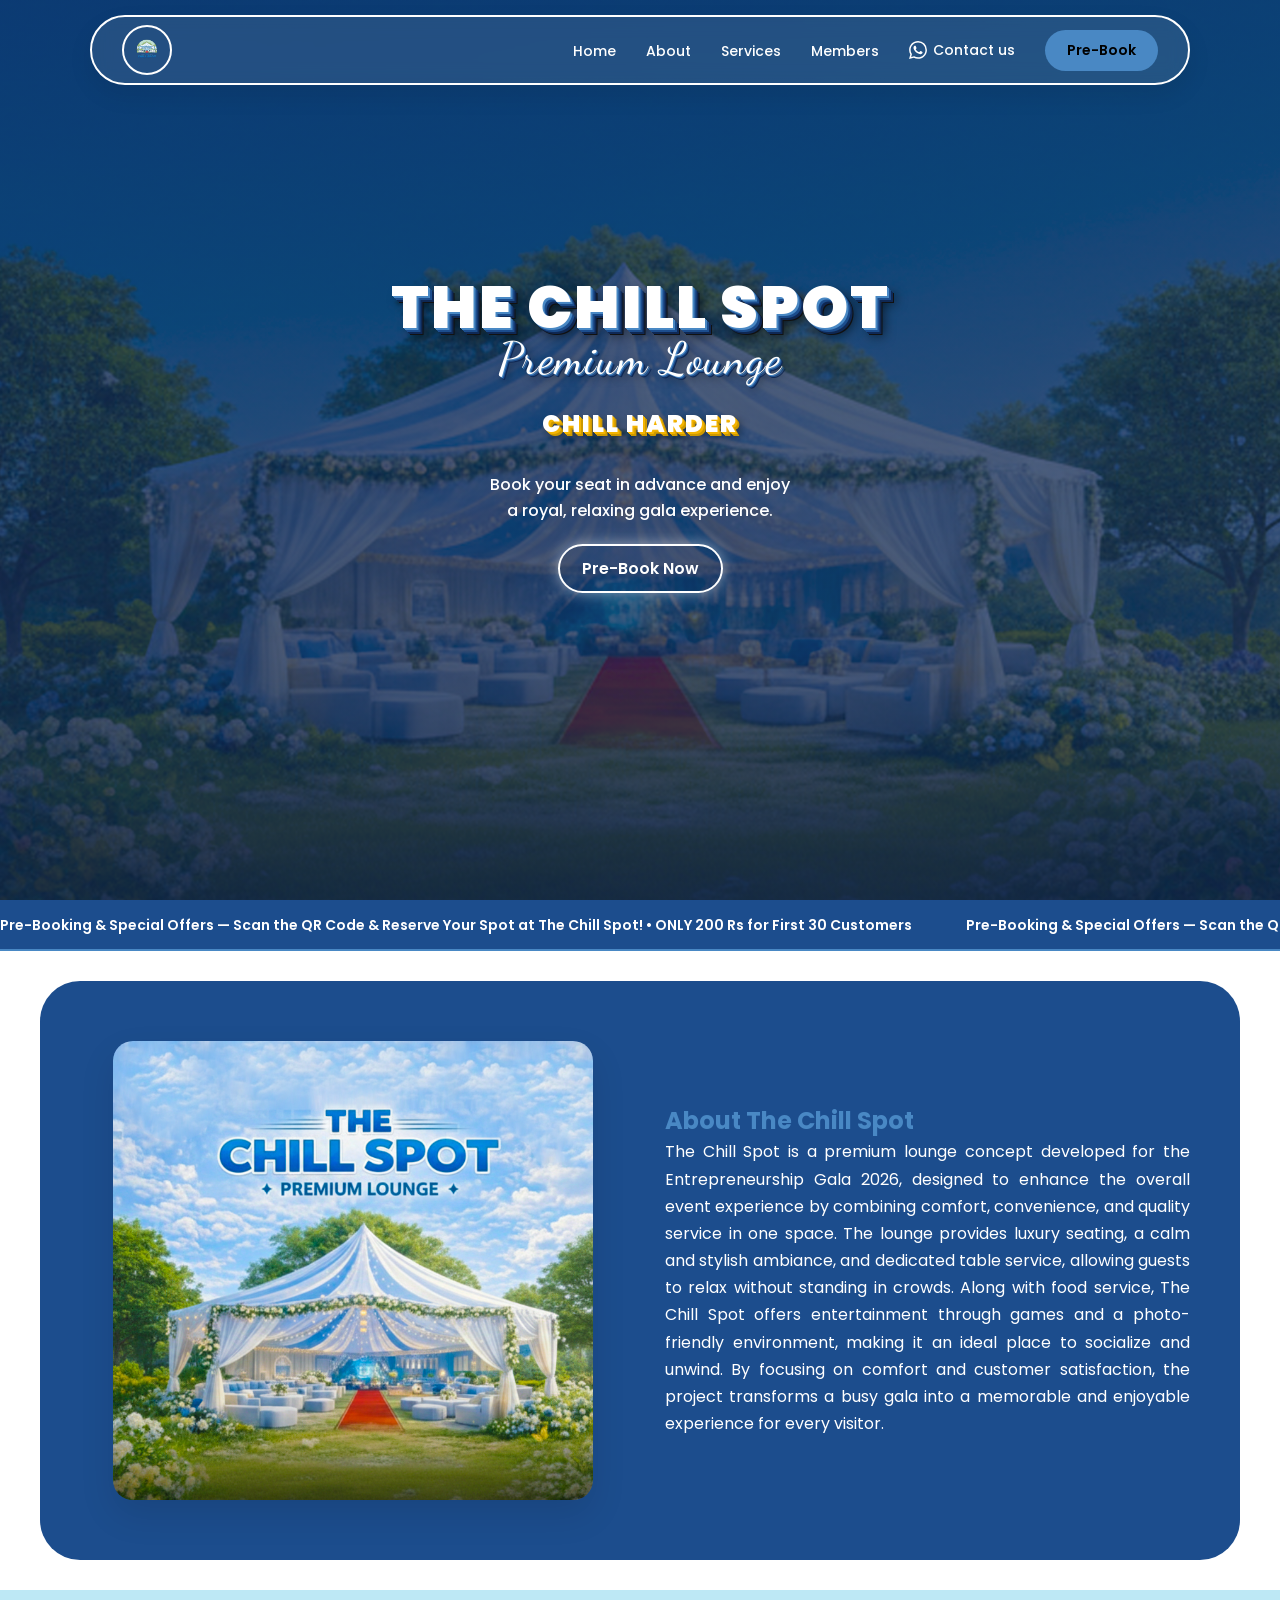
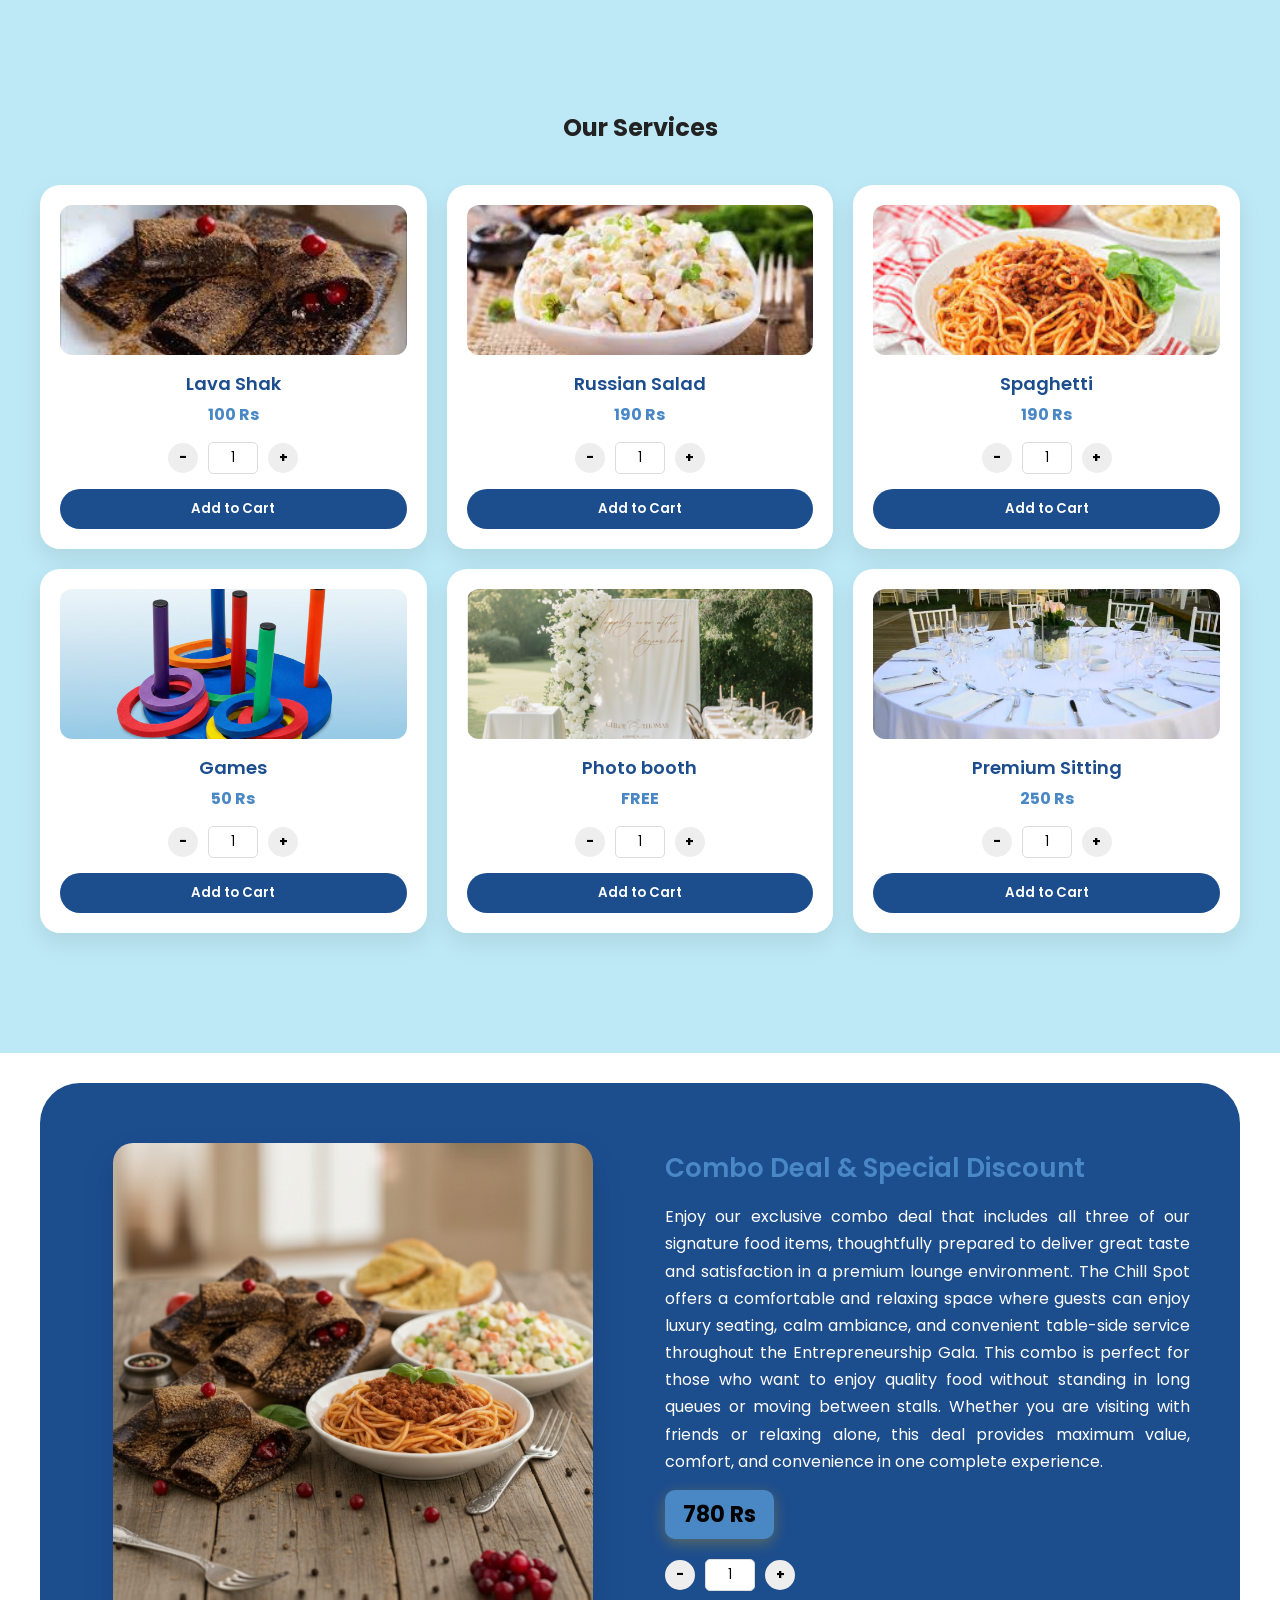
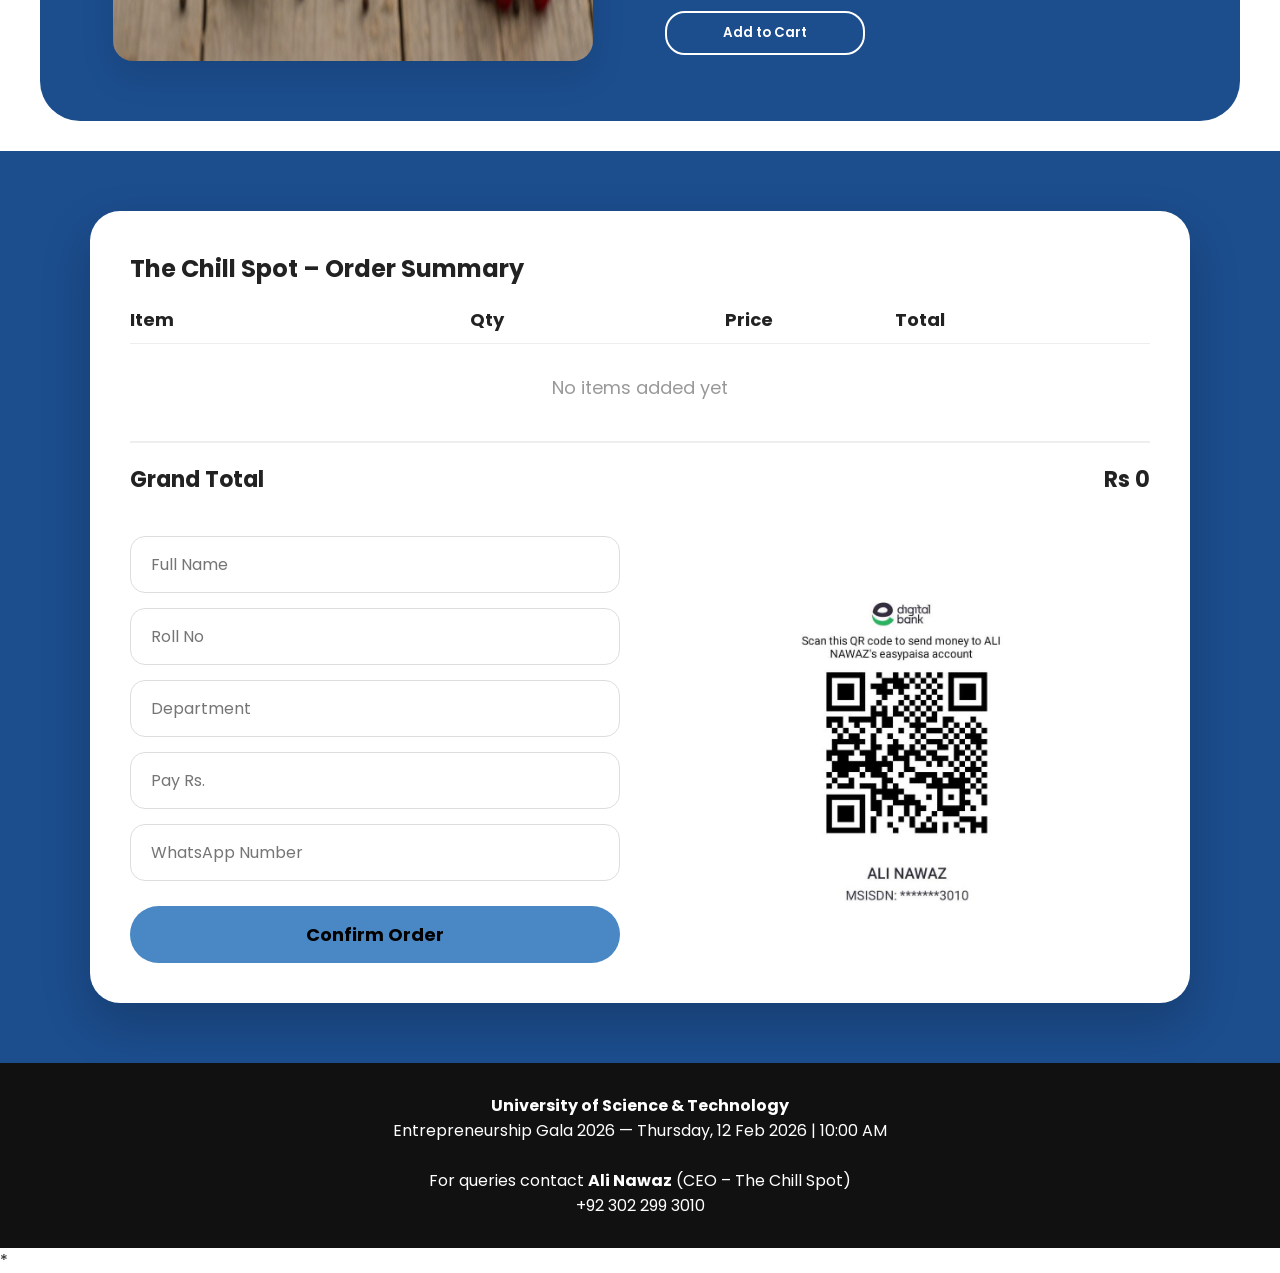
<file: index.html>
<!DOCTYPE html>
<html lang="en">

<head>
    <meta charset="UTF-8" />
    <meta name="viewport" content="width=device-width, initial-scale=1.0" />
    <title>The Chill Spot | Premium Lounge</title>

    <!-- FONT -->
    <link
        href="https://fonts.googleapis.com/css2?family=Poppins:wght@300;400;500;600;700&family=Dancing+Script:wght@700&display=swap"
        rel="stylesheet">
    <link rel="icon" type="image/png" href="src/icon.png">

    <link rel="stylesheet" href="style.css">

    <!-- Open Graph Image -->
    <meta property="og:image" content="link_pic.png">
    <meta property="og:type" content="website">
    <meta property="og:title" content="The Chill Spot | Premium Lounge">
    <meta property="og:description" content="Experience luxury and comfort at The Chill Spot.">
    <!-- Twitter Card -->
    <meta name="twitter:card" content="summary_large_image">
    <meta name="twitter:image" content="link_pic.png">
</head>

<body>

    <header>
        <a href="#hero" class="logo"><img src="src/logo.png" alt="Logo" class="nav-logo"></a>
        <nav>
            <ul>
                <li><a href="#hero">Home</a></li>
                <li><a href="#about">About</a></li>
                <li><a href="#services">Services</a></li>
                <li><a href="intro.html" class="nav-members">Members</a></li>
                <li><a href="https://wa.me/923022993010" class="nav-contact" target="_blank">
                        <svg viewBox="0 0 24 24" class="nav-whatsapp-icon">
                            <path
                                d="M17.472 14.382c-.297-.149-1.758-.867-2.03-.967-.273-.099-.471-.148-.67.15-.197.297-.767.966-.94 1.164-.173.199-.347.223-.644.075-.297-.15-1.255-.463-2.39-1.475-.883-.788-1.48-1.761-1.653-2.059-.173-.297-.018-.458.13-.606.134-.133.298-.347.446-.52.149-.174.198-.298.298-.497.099-.198.05-.371-.025-.52-.075-.149-.669-1.612-.916-2.207-.242-.579-.487-.5-.669-.51-.173-.008-.371-.01-.57-.01-.198 0-.52.074-.792.372-.272.297-1.04 1.016-1.04 2.479 0 1.462 1.065 2.875 1.213 3.074.149.198 2.096 3.2 5.077 4.487.709.306 1.262.489 1.694.625.712.227 1.36.195 1.871.118.571-.085 1.758-.719 2.006-1.413.248-.694.248-1.289.173-1.413-.074-.124-.272-.198-.57-.347m-5.421 7.403h-.004a9.87 9.87 0 01-5.031-1.378l-.361-.214-3.741.982.998-3.648-.235-.374a9.86 9.86 0 01-1.51-5.26c.001-5.45 4.436-9.884 9.888-9.884 2.64 0 5.122 1.03 6.988 2.898a9.825 9.825 0 012.893 6.994c-.003 5.45-4.437 9.884-9.885 9.884m8.413-18.297A11.815 11.815 0 0012.05 0C5.495 0 .16 5.335.157 11.892c0 2.096.547 4.142 1.588 5.945L.057 24l6.305-1.654a11.882 11.882 0 005.683 1.448h.005c6.554 0 11.89-5.335 11.893-11.893a11.821 11.821 0 00-3.48-8.413Z" />
                        </svg> Contact us
                    </a></li>
                <li><a href="#combo" class="btn" target="_blank">Pre-Book</a></li>
            </ul>
        </nav>
        <div class="menu-dot" onclick="toggleMenu()">⋮</div>
    </header>

    <div class="mobile-nav" id="mobileNav">
        <a href="#hero">Home</a>
        <a href="#about">About</a>
        <a href="#services">Services</a>
        <a href="intro.html">Members</a>
        <a href="#combo">Deals</a>
        <a href="https://wa.me/923022993010" target="_blank" style="display: flex; align-items: center; gap: 8px;">
            <svg viewBox="0 0 24 24" style="width: 20px; height: 20px; fill: #25d366;">
                <path
                    d="M17.472 14.382c-.297-.149-1.758-.867-2.03-.967-.273-.099-.471-.148-.67.15-.197.297-.767.966-.94 1.164-.173.199-.347.223-.644.075-.297-.15-1.255-.463-2.39-1.475-.883-.788-1.48-1.761-1.653-2.059-.173-.297-.018-.458.13-.606.134-.133.298-.347.446-.52.149-.174.198-.298.298-.497.099-.198.05-.371-.025-.52-.075-.149-.669-1.612-.916-2.207-.242-.579-.487-.5-.669-.51-.173-.008-.371-.01-.57-.01-.198 0-.52.074-.792.372-.272.297-1.04 1.016-1.04 2.479 0 1.462 1.065 2.875 1.213 3.074.149.198 2.096 3.2 5.077 4.487.709.306 1.262.489 1.694.625.712.227 1.36.195 1.871.118.571-.085 1.758-.719 2.006-1.413.248-.694.248-1.289.173-1.413-.074-.124-.272-.198-.57-.347m-5.421 7.403h-.004a9.87 9.87 0 01-5.031-1.378l-.361-.214-3.741.982.998-3.648-.235-.374a9.86 9.86 0 01-1.51-5.26c.001-5.45 4.436-9.884 9.888-9.884 2.64 0 5.122 1.03 6.988 2.898a9.825 9.825 0 012.893 6.994c-.003 5.45-4.437 9.884-9.885 9.884m8.413-18.297A11.815 11.815 0 0012.05 0C5.495 0 .16 5.335.157 11.892c0 2.096.547 4.142 1.588 5.945L.057 24l6.305-1.654a11.882 11.882 0 005.683 1.448h.005c6.554 0 11.89-5.335 11.893-11.893a11.821 11.821 0 00-3.48-8.413Z" />
            </svg> Contact us
        </a>
    </div>

    <!-- HERO -->
    <section class="hero" id="hero">
        <div class="hero-content">
            <h2 class="hero-title">The Chill Spot</h2>
            <span class="subtitle">Premium Lounge</span>

            <div class="hero-slogan" id="sloganText"></div>

            <p>Book your seat in advance and enjoy<br>a royal, relaxing gala experience.</p>
            <a href="https://docs.google.com/forms/d/e/1FAIpQLSdEYzkCvO0-Eje-gGWxjGFCKhmO0F9OCvMbHh7XofL-_bp8Bg/viewform?usp=dialog"
                class="btn" target="_blank">Pre-Book Now</a>
        </div>
    </section>

    <div class="headline-bar">
        <div class="headline-track">
            <span>Pre-Booking & Special Offers — Scan the QR Code & Reserve Your Spot at The Chill Spot! • ONLY 200 Rs
                for First 30 Customers</span>
            <span>Pre-Booking & Special Offers — Scan the QR Code & Reserve Your Spot at The Chill Spot! • ONLY 200 Rs
                for First 30 Customers</span>
        </div>
    </div>

    <!-- ABOUT -->
    <section class="about" id="about">
        <div class="about-grid">
            <div class="img-box"><img src="src/ABOUT.png" alt="About"></div>
            <div>
                <h2>About The Chill Spot</h2>
                <p style="text-align:justify;line-height:1.7;">
                    The Chill Spot is a premium lounge concept developed for the Entrepreneurship Gala 2026,
                    designed to enhance the overall event experience by combining comfort, convenience,
                    and quality service in one space. The lounge provides luxury seating, a calm and stylish
                    ambiance, and dedicated table service, allowing guests to relax without standing in crowds.
                    Along with food service, The Chill Spot offers entertainment through games and a
                    photo-friendly environment, making it an ideal place to socialize and unwind. By focusing
                    on comfort and customer satisfaction, the project transforms a busy gala into a memorable
                    and enjoyable experience for every visitor.
                </p>
            </div>
        </div>
    </section>

    <!-- SERVICES -->
    <section class="services" id="services">
        <h2>Our Services</h2>
        <div class="cards">
            <div class="card" data-name="Lava Cake" data-price="100">
                <img src="src/lavashak.jpg" alt="Lava Cake">
                <span>Lava Shak</span>
                <p class="card-price">100 Rs</p>
                <div class="quantity-control">
                    <button class="qty-btn minus">-</button>
                    <input type="number" value="1" min="1" class="qty-input">
                    <button class="qty-btn plus">+</button>
                </div>
                <button class="add-to-cart">Add to Cart</button>
            </div>
            <div class="card" data-name="Russian Salad" data-price="190">
                <img src="src/russian salad.jpg" alt="Russian Salad">
                <span>Russian Salad</span>
                <p class="card-price">190 Rs</p>
                <div class="quantity-control">
                    <button class="qty-btn minus">-</button>
                    <input type="number" value="1" min="1" class="qty-input">
                    <button class="qty-btn plus">+</button>
                </div>
                <button class="add-to-cart">Add to Cart</button>
            </div>
            <div class="card" data-name="Spaghetti" data-price="190">
                <img src="src/spegatti.jpg" alt="Spaghetti">
                <span>Spaghetti</span>
                <p class="card-price">190 Rs</p>
                <div class="quantity-control">
                    <button class="qty-btn minus">-</button>
                    <input type="number" value="1" min="1" class="qty-input">
                    <button class="qty-btn plus">+</button>
                </div>
                <button class="add-to-cart">Add to Cart</button>
            </div>
            <div class="card" data-name="Games" data-price="50">
                <img src="src/game.png" alt="Games">
                <span>Games</span>
                <p class="card-price">50 Rs</p>
                <div class="quantity-control">
                    <button class="qty-btn minus">-</button>
                    <input type="number" value="1" min="1" class="qty-input">
                    <button class="qty-btn plus">+</button>
                </div>
                <button class="add-to-cart">Add to Cart</button>
            </div>
            <div class="card" data-name="Photo booth" data-price="0">
                <img src="src/photoboth.png" alt="Photo booth">
                <span>Photo booth</span>
                <p class="card-price">FREE</p>
                <div class="quantity-control">
                    <button class="qty-btn minus">-</button>
                    <input type="number" value="1" min="1" class="qty-input">
                    <button class="qty-btn plus">+</button>
                </div>
                <button class="add-to-cart">Add to Cart</button>
            </div>
            <div class="card" data-name="Premium Sitting" data-price="250">
                <img src="src/Premium Sitting.jpg" alt="Premium Sitting">
                <span>Premium Sitting</span>
                <p class="card-price">250 Rs</p>
                <div class="quantity-control">
                    <button class="qty-btn minus">-</button>
                    <input type="number" value="1" min="1" class="qty-input">
                    <button class="qty-btn plus">+</button>
                </div>
                <button class="add-to-cart">Add to Cart</button>
            </div>
        </div>
    </section>

    <!-- COMBO -->
    <section id="combo" class="combo-blue">
        <div class="combo-grid">
            <div class="img-box"><img src="src/combo deal.png" alt="Combo Deal"></div>
            <div>
                <p style="font-size:26px;font-weight:600;color:var(--gold);">Combo Deal & Special Discount</p>
                <p style="margin:15px 0;line-height:1.7;">
                    Enjoy our exclusive combo deal that includes all three of our signature food items,
                    thoughtfully prepared to deliver great taste and satisfaction in a premium lounge environment.
                    The Chill Spot offers a comfortable and relaxing space where guests can enjoy luxury seating,
                    calm ambiance, and convenient table-side service throughout the Entrepreneurship Gala.
                    This combo is perfect for those who want to enjoy quality food without standing in long queues
                    or moving between stalls. Whether you are visiting with friends or relaxing alone, this deal
                    provides maximum value, comfort, and convenience in one complete experience.
                </p>
                <div class="card" data-name="Combo Deal" data-price="780"
                    style="padding:0; box-shadow:none; text-align:left; background:transparent;">
                    <p style="font-size:22px; display: flex; align-items: center; gap: 15px; margin-bottom: 20px;">
                        <strong class="price-box">780 Rs</strong>
                    </p>
                    <div class="quantity-control" style="justify-content: flex-start; margin-bottom: 20px;">
                        <button class="qty-btn minus">-</button>
                        <input type="number" value="1" min="1" class="qty-input">
                        <button class="qty-btn plus">+</button>
                    </div>
                    <button class="add-to-cart" style="max-width: 200px; border: 2px solid #ffffff;">Add to
                        Cart</button>
                </div>
            </div>
        </div>
    </section>

    <!-- PREBOOK -->
    <section class="prebook" id="prebook">
        <div class="pos-card">
            <div class="pos-header">
                <h3>The Chill Spot – Order Summary</h3>
                <div class="pos-table-header">
                    <span>Item</span>
                    <span>Qty</span>
                    <span>Price</span>
                    <span>Total</span>
                    <span></span>
                </div>
            </div>
            <div class="pos-body" id="livePOSItems">
                <p class="empty-msg">No items added yet</p>
            </div>
            <div class="pos-footer">
                <div class="grand-total">
                    <span>Grand Total</span>
                    <span id="liveTotal">Rs 0</span>
                </div>
            </div>

            <div class="order-form-grid">
                <form id="orderForm">
                    <div class="form-group">
                        <input type="text" id="name" name="name" placeholder="Full Name" required>
                    </div>
                    <div class="form-group">
                        <input type="text" id="rollno" name="rollno" placeholder="Roll No" required>
                    </div>
                    <div class="form-group">
                        <input type="text" id="department" name="department" placeholder="Department" required>
                    </div>
                    <div class="form-group">
                        <input type="text" id="pay-rs" name="pay-rs" placeholder="Pay Rs." readonly>
                    </div>
                    <div class="form-group">
                        <input type="tel" id="whatsapp" name="whatsapp" placeholder="WhatsApp Number" required>
                    </div>
                    <button type="button" class="btn confirm-btn" id="placeOrderBtn">Confirm Order</button>
                </form>
                <div class="qr-preview">
                    <img src="src/QR.jpeg" alt="QR Code" id="qrImage">
                </div>
            </div>
            <div id="thankYouMessage"
                style="display:none; text-align:center; margin-top:30px; padding:20px; background:#f0fff0; border:1px solid #cdecde; border-radius:15px; color:#2e7d32;">
                <h3>Thank You!</h3>
                <p>Your order has been placed. Redirecting you to WhatsApp now...</p>
            </div>
        </div>
    </section>

    <!-- INVOICE SECTION -->
    <section class="invoice-section" id="invoiceSection" style="display: none;">
        <div class="invoice-container">
            <div class="invoice-header">
                <img src="src/logo.png" alt="Logo" class="invoice-logo">
                <div class="invoice-title">
                    <h2>OFFICIAL INVOICE</h2>
                    <p id="invoiceDate"></p>
                </div>
            </div>
            <div class="invoice-details">
                <div class="client-info">
                    <p><strong>Billed To:</strong></p>
                    <p id="inv-name"></p>
                    <p id="inv-roll"></p>
                    <p id="inv-dept"></p>
                    <p id="inv-whatsapp"></p>
                </div>
                <div class="order-info">
                    <p><strong>Order ID:</strong> #<span id="orderId"></span></p>
                    <p><strong>Status:</strong> <span class="badge">Paid / Reserved</span></p>
                </div>
            </div>
            <table class="invoice-table">
                <thead>
                    <tr>
                        <th>Item Description</th>
                        <th>Price</th>
                        <th>Qty</th>
                        <th>Total</th>
                    </tr>
                </thead>
                <tbody id="invoiceItems">
                    <!-- Items will be inserted here -->
                </tbody>
            </table>
            <div class="invoice-footer">
                <div class="total-row">
                    <span>Total Amount Paid:</span>
                    <strong id="inv-total">0 Rs</strong>
                </div>
                <div class="thank-you">
                    <p>Thank you for choosing The Chill Spot! See you at the Gala.</p>
                </div>
            </div>
            <button class="btn print-btn" onclick="window.print()">Download Invoice</button>
            <button class="new-order-btn" onclick="resetOrder()">Place New Order</button>
        </div>
    </section>

    <footer>
        <p><strong>University of Science & Technology</strong></p>
        <p>Entrepreneurship Gala 2026 — Thursday, 12 Feb 2026 | 10:00 AM</p>
        <br>
        <p>For queries contact <strong>Ali Nawaz</strong> (CEO – The Chill Spot)</p>
        <p>+92 302 299 3010</p>
    </footer>

    <a href="https://wa.me/923022993010" class="whatsapp-btn" id="whatsappBtn" target="_blank">
        <svg viewBox="0 0 24 24">
            <path
                d="M17.472 14.382c-.297-.149-1.758-.867-2.03-.967-.273-.099-.471-.148-.67.15-.197.297-.767.966-.94 1.164-.173.199-.347.223-.644.075-.297-.15-1.255-.463-2.39-1.475-.883-.788-1.48-1.761-1.653-2.059-.173-.297-.018-.458.13-.606.134-.133.298-.347.446-.52.149-.174.198-.298.298-.497.099-.198.05-.371-.025-.52-.075-.149-.669-1.612-.916-2.207-.242-.579-.487-.5-.669-.51-.173-.008-.371-.01-.57-.01-.198 0-.52.074-.792.372-.272.297-1.04 1.016-1.04 2.479 0 1.462 1.065 2.875 1.213 3.074.149.198 2.096 3.2 5.077 4.487.709.306 1.262.489 1.694.625.712.227 1.36.195 1.871.118.571-.085 1.758-.719 2.006-1.413.248-.694.248-1.289.173-1.413-.074-.124-.272-.198-.57-.347m-5.421 7.403h-.004a9.87 9.87 0 01-5.031-1.378l-.361-.214-3.741.982.998-3.648-.235-.374a9.86 9.86 0 01-1.51-5.26c.001-5.45 4.436-9.884 9.888-9.884 2.64 0 5.122 1.03 6.988 2.898a9.825 9.825 0 012.893 6.994c-.003 5.45-4.437 9.884-9.885 9.884m8.413-18.297A11.815 11.815 0 0012.05 0C5.495 0 .16 5.335.157 11.892c0 2.096.547 4.142 1.588 5.945L.057 24l6.305-1.654a11.882 11.882 0 005.683 1.448h.005c6.554 0 11.89-5.335 11.893-11.893a11.821 11.821 0 00-3.48-8.413Z" />
        </svg>
        Contact us
    </a>

    <script>
        let cart = [];

        // Toggle Mobile Menu
        function toggleMenu() {
            const nav = document.getElementById('mobileNav');
            nav.classList.toggle('active');
        }

        // Close Mobile Menu on exterior click
        document.addEventListener('click', function (e) {
            const nav = document.getElementById('mobileNav');
            const dot = document.querySelector('.menu-dot');
            if (nav && !nav.contains(e.target) && !dot.contains(e.target)) {
                nav.classList.remove('active');
            }
        });

        // WhatsApp Button Sliding Logic
        window.addEventListener('scroll', function () {
            const btn = document.getElementById('whatsappBtn');
            if (window.scrollY > window.innerHeight) {
                btn.classList.add('show');
            } else {
                btn.classList.remove('show');
            }
        });

        // Quantity Control Logic
        document.querySelectorAll('.qty-btn').forEach(btn => {
            btn.addEventListener('click', function () {
                const input = this.parentElement.querySelector('.qty-input');
                let value = parseInt(input.value);
                if (this.classList.contains('plus')) {
                    input.value = value + 1;
                } else if (this.classList.contains('minus') && value > 1) {
                    input.value = value - 1;
                }
            });
        });

        // Add to Cart Logic
        document.querySelectorAll('.add-to-cart').forEach(btn => {
            btn.addEventListener('click', function () {
                const card = this.closest('.card');
                const name = card.dataset.name;
                const price = parseInt(card.dataset.price);
                const qty = parseInt(card.querySelector('.qty-input').value);

                const existingItem = cart.find(item => item.name === name);
                if (existingItem) {
                    existingItem.qty += qty;
                } else {
                    cart.push({ name, price, qty });
                }

                updateTotal();
                updateLivePOS();

                // Visual feedback
                this.innerText = "Added!";
                setTimeout(() => this.innerText = "Add to Cart", 1000);
            });
        });

        function updateTotal() {
            const total = cart.reduce((sum, item) => sum + (item.price * item.qty), 0);
            const displayTotal = "Rs " + total.toLocaleString();

            // Update both the hidden form field (if it still exists) and the live display
            const payRsField = document.getElementById('pay-rs');
            if (payRsField) payRsField.value = displayTotal;

            document.getElementById('liveTotal').innerText = displayTotal;
        }

        function updateLivePOS() {
            const liveContainer = document.getElementById('livePOSItems');
            if (cart.length === 0) {
                liveContainer.innerHTML = '<p class="empty-msg">No items added yet</p>';
                return;
            }

            liveContainer.innerHTML = '';
            cart.forEach((item, index) => {
                const subtotal = item.price * item.qty;
                const row = `
                    <div class="pos-item-row">
                        <span>${item.name}</span>
                        <div class="pos-qty-controls">
                            <button class="pos-btn" onclick="changeQty(${index}, -1)">-</button>
                            <span>${item.qty}</span>
                            <button class="pos-btn" onclick="changeQty(${index}, 1)">+</button>
                        </div>
                        <span>${item.price}</span>
                        <span>${subtotal}</span>
                        <button class="pos-delete-btn" onclick="removeItem(${index})">🗑️</button>
                    </div>`;
                liveContainer.innerHTML += row;
            });
        }

        window.changeQty = function (index, delta) {
            if (cart[index]) {
                cart[index].qty += delta;
                if (cart[index].qty < 1) cart[index].qty = 1;
                updateTotal();
                updateLivePOS();
            }
        };

        window.removeItem = function (index) {
            cart.splice(index, 1);
            updateTotal();
            updateLivePOS();
        };

        // Place Order Logic
        document.getElementById('placeOrderBtn').addEventListener('click', function () {
            const fullName = document.getElementById('name').value;
            const rollNo = document.getElementById('rollno').value;
            const dept = document.getElementById('department').value;
            const whatsappNum = document.getElementById('whatsapp').value;
            const total = cart.reduce((sum, item) => sum + (item.price * item.qty), 0);

            if (!fullName || !rollNo || !dept || !whatsappNum) {
                alert("Please fill in all details: Name, Roll No, Department, and WhatsApp Number.");
                return;
            }

            if (cart.length === 0) {
                alert("Please select items from the menu first.");
                return;
            }

            const orderId = Math.floor(100000 + Math.random() * 900000);

            // Format WhatsApp Message (Restoring Line Breaks)
            let messageOrderList = "";
            cart.forEach(item => {
                messageOrderList += `• ${item.name} x ${item.qty} = Rs ${item.price * item.qty}
`;
            });

            const message = `*NEW ORDER – THE CHILL SPOT*

*Name:* ${fullName}
*Roll No:* ${rollNo}
*Department:* ${dept}
*WhatsApp:* ${whatsappNum}

*Order Summary:*
${messageOrderList}
*Total Bill:* Rs ${total.toLocaleString()}

*Payment Status:* Paid via QR Code
*Order Ref:* #${orderId}

Thank you for choosing *The Chill Spot*!
See you at the Gala`;


            // Show Thank You Note
            document.getElementById('thankYouMessage').style.display = 'block';
            document.getElementById('orderForm').style.display = 'none';

            // Show POS Invoice
            document.getElementById('inv-name').innerHTML = `<strong>Customer:</strong> ${fullName}`;
            document.getElementById('inv-roll').innerText = `Roll No: ${rollNo}`;
            document.getElementById('inv-dept').innerText = `Dept: ${dept}`;
            document.getElementById('inv-total').innerText = "Rs " + total.toLocaleString();
            document.getElementById('orderId').innerText = orderId;
            document.getElementById('invoiceDate').innerText = "Date: " + new Date().toLocaleDateString();

            const itemsTable = document.getElementById('invoiceItems');
            itemsTable.innerHTML = '';
            cart.forEach(item => {
                itemsTable.innerHTML += `
                    <tr>
                        <td>${item.name}</td>
                        <td>${item.price} Rs</td>
                        <td>${item.qty}</td>
                        <td>${item.price * item.qty} Rs</td>
                    </tr>`;
            });

            document.getElementById('invoiceSection').style.color = '#000'; // Ensure visible
            document.getElementById('invoiceSection').style.display = 'block';

            // Redirect to WhatsApp
            const adminNumber = "923022993010"; // without +
            const whatsappURL = "https://wa.me/" + adminNumber + "?text=" + encodeURIComponent(message);

            setTimeout(() => {
                window.open(whatsappURL, '_blank');
            }, 1500);
        });

        function resetOrder() {
            cart = [];
            updateTotal();
            updateLivePOS();
            document.getElementById('orderForm').reset();
            document.getElementById('orderForm').style.display = 'block';
            document.getElementById('thankYouMessage').style.display = 'none';
            document.getElementById('invoiceSection').style.display = 'none';
            window.scrollTo({ top: document.getElementById('services').offsetTop, behavior: 'smooth' });
        }

        // Slogan Typewriter Logic
        const sloganElement = document.getElementById('sloganText');
        const phrases = ["CHILL HARDER", "LAUGH LOUDER"];

        async function typePhrases(element, phrases, delay = 100, wait = 2000) {
            let i = 0;
            while (true) {
                const text = phrases[i];
                element.classList.add('slogan-typing');
                for (let j = 0; j <= text.length; j++) {
                    element.textContent = text.substring(0, j);
                    await new Promise(r => setTimeout(r, delay));
                }
                element.classList.remove('slogan-typing');
                await new Promise(r => setTimeout(r, wait));

                element.classList.add('slogan-typing');
                for (let j = text.length; j >= 0; j--) {
                    element.textContent = text.substring(0, j);
                    await new Promise(r => setTimeout(r, delay / 2));
                }
                element.classList.remove('slogan-typing');
                await new Promise(r => setTimeout(r, 600));

                i = (i + 1) % phrases.length;
            }
        }

        if (sloganElement) {
            typePhrases(sloganElement, phrases);
        }

        // Scroll Aware Nav
        window.addEventListener('scroll', function () {
            const header = document.querySelector('header');
            if (window.scrollY > 50) {
                header.classList.add('scrolled');
            } else {
                header.classList.remove('scrolled');
            }
        });
    </script>

</body>*
</file>
<file: style.css>
:root {
    --navy: #0F2854;
    --ocean: #1C4D8D;
    --sky: #4988C4;
    --ice: #BDE8F5;
    --gold: var(--sky);
    --light: var(--ice);
    --white: #ffffff;
    --blue: var(--ocean);
}

* {
    margin: 0;
    padding: 0;
    box-sizing: border-box;
    font-family: 'Poppins', sans-serif;
}

img {
    max-width: 100%;
    height: auto;
    display: block;
}

html,
body {
    overflow-x: hidden;
    width: 100%;
    scroll-behavior: smooth;
}

body {
    background: #fff;
    color: #222;
}

/* ================= HEADER ================= */
header {
    position: fixed;
    top: 15px;
    left: 50%;
    transform: translateX(-50%);
    width: 100%;
    max-width: 1100px;
    padding: 8px 30px;
    background: rgba(255, 255, 255, 0.1);
    backdrop-filter: blur(10px);
    display: flex;
    justify-content: space-between;
    align-items: center;
    border-radius: 40px;
    border: 2px solid #ffffff;
    box-shadow: 0 10px 25px rgba(0, 0, 0, .08);
    z-index: 1000;
    transition: background 0.3s, border-color 0.3s, box-shadow 0.3s;
}

header.scrolled {
    background: rgba(255, 255, 255, 0.95);
    border-color: #ddd;
    box-shadow: 0 5px 15px rgba(0, 0, 0, 0.1);
}

header.scrolled .nav-logo {
    border-color: #000;
}

header.scrolled nav a {
    color: #000;
}

header.scrolled .menu-dot {
    color: #000;
}

.logo {
    width: 50px;
    height: 50px;
    display: flex;
    align-items: center;
    justify-content: center;
}

.nav-logo {
    width: 100%;
    height: 100%;
    object-fit: contain;
    border: 2px solid #ffffff;
    border-radius: 50%;
    padding: 5px;
}

nav ul {
    display: flex;
    gap: 30px;
    list-style: none;
    align-items: center;
}

nav a {
    text-decoration: none;
    color: #fff;
    font-size: 14px;
    font-weight: 500;
}

.nav-contact {
    display: flex;
    align-items: center;
    gap: 6px;
    transition: color 0.3s ease;
}

.nav-contact:hover {
    color: #25d366;
}

.nav-whatsapp-icon {
    width: 18px;
    height: 18px;
    fill: currentColor;
}

.btn {
    display: inline-block;
    background: var(--gold);
    border: none;
    padding: 10px 22px;
    border-radius: 30px;
    font-weight: 600;
    cursor: pointer;
    text-decoration: none;
    color: #000;
}

/* ================= MOBILE NAV ================= */
.menu-dot {
    display: none;
    font-size: 22px;
    cursor: pointer;
}

.mobile-nav {
    position: fixed;
    top: 75px;
    right: -300px;
    /* Hidden off-screen */
    width: 250px;
    background: #fff;
    border-radius: 12px 0 0 12px;
    box-shadow: -10px 10px 30px rgba(0, 0, 0, .2);
    overflow: hidden;
    z-index: 999;
    transition: right 0.4s cubic-bezier(0.4, 0, 0.2, 1);
}

.mobile-nav.active {
    right: 0;
    /* Slide in */
}

.mobile-nav a {
    display: block;
    padding: 15px 20px;
    color: #000;
    text-decoration: none;
    border-bottom: 1px solid #eee;
    transition: background 0.2s;
}

.mobile-nav a:hover {
    background: #f9f9f9;
}

/* ================= HEADLINE ================= */
.headline-bar {
    background: var(--blue);
    color: #fff;
    overflow: hidden;
    white-space: nowrap;
    border-bottom: 2px solid var(--gold);
}

.headline-track {
    display: inline-block;
    padding: 12px 0;
    animation: scroll 18s linear infinite;
}

.headline-track span {
    padding-right: 50px;
    font-size: 14px;
    font-weight: 600;
}

@keyframes scroll {
    from {
        transform: translateX(0);
    }

    to {
        transform: translateX(-50%);
    }
}

/* ================= SECTIONS ================= */
section {
    padding: 60px 40px;
}

/* HERO */
.hero {
    height: 100vh;
    background: linear-gradient(rgba(15, 40, 84, 0.75), rgba(15, 40, 84, 0.75)), url('src/HEROO.png') no-repeat center center/cover;
    display: flex;
    flex-direction: column;
    align-items: center;
    justify-content: center;
    text-align: center;
    padding: 0 20px;
}

.hero-content {
    margin-top: 0;
    display: flex;
    flex-direction: column;
    align-items: center;
    justify-content: center;
}

.hero-content h2 {
    font-size: 60px;
    font-weight: 900;
    color: #ffffff;
    line-height: 1;
    margin-bottom: 5px;
    text-transform: uppercase;
    letter-spacing: 2px;
    text-shadow:
        1px 1px 0px #4988C4,
        2px 2px 0px #4988C4,
        3px 3px 0px #1C4D8D,
        4px 4px 0px #1C4D8D,
        5px 5px 0px #0F2854,
        6px 6px 0px #0F2854,
        7px 7px 0px #111,
        8px 8px 12px rgba(0, 0, 0, 0.6);
}

.hero-content .subtitle {
    font-family: 'Dancing Script', cursive;
    font-size: 45px;
    display: block;
    margin-top: -10px;
    margin-bottom: 10px;
    color: #ffffff;
    text-transform: none;
    letter-spacing: 1px;
    text-shadow:
        1px 1px 0px #4988C4,
        2px 2px 0px #1C4D8D,
        3px 3px 0px #0F2854,
        4px 4px 8px rgba(0, 0, 0, 0.5);
}

.hero-content h2 .highlight {
    color: #ffffff;
}

.hero-content p {
    font-size: 16px;
    font-weight: 500;
    color: #ffffff;
    max-width: 600px;
    margin: 15px auto 20px;
    line-height: 1.6;
}

.hero-content .btn {
    background: transparent;
    color: #ffffff;
    border: 2px solid #ffffff;
    box-shadow: 0 0 15px rgba(255, 255, 255, 0.5);
    margin-top: auto;
    margin-bottom: 30px;
    transition: all 0.3s ease;
}

.hero-content .btn:hover {
    box-shadow: 0 0 25px rgba(255, 255, 255, 0.8);
    background: rgba(255, 255, 255, 0.1);
}

.hero-slogan {
    font-size: 24px;
    font-weight: 900;
    color: #ffffff;
    margin: 10px 0 15px;
    min-height: 1.5em;
    letter-spacing: 2px;
    text-transform: uppercase;
    text-shadow:
        1px 1px 0px #f4b400,
        2px 2px 0px #f4b400,
        3px 3px 0px #cc9900,
        4px 4px 0px #cc9900,
        5px 5px 8px rgba(0, 0, 0, 0.5);
}

.slogan-typing::after {
    content: '|';
    animation: slogan-blink 0.7s infinite;
    margin-left: 5px;
    color: var(--sky);
}

@keyframes slogan-blink {

    0%,
    100% {
        opacity: 1;
    }

    50% {
        opacity: 0;
    }
}

.hero-tagline {
    font-size: 48px;
    color: var(--blue);
    margin: 0 auto 25px;
    font-weight: 700;
    white-space: nowrap;
    overflow: hidden;
    border-right: 3px solid var(--gold);
    width: 0;
    animation: typing 6s steps(30, end) infinite, blink-caret .75s step-end infinite;
}

@keyframes typing {

    0%,
    10% {
        width: 0
    }

    50%,
    70% {
        width: 100%
    }

    90%,
    100% {
        width: 0
    }
}

@keyframes blink-caret {

    from,
    to {
        border-color: transparent
    }

    50% {
        border-color: var(--gold);
    }
}

.img-box {
    width: 100%;
    border-radius: 20px;
    overflow: hidden;
    box-shadow: 0 15px 35px rgba(0, 0, 0, .1);
    height: fit-content;
}

.img-box img {
    width: 100%;
    height: 100%;
    object-fit: cover;
}

/* ABOUT & COMBO BLUE */
.about,
.combo-blue {
    background: var(--blue);
    color: #fff;
    border-radius: 40px;
    margin: 30px 40px;
    padding: 60px 50px;
}

.about p,
.combo-blue p {
    text-align: justify;
}

.about h2,
.combo-blue h2 {
    color: var(--gold);
}

.about-grid {
    display: grid;
    grid-template-columns: 1fr 1fr;
    gap: 50px;
    align-items: center;
}

.about .img-box {
    max-width: 480px;
    justify-self: center;
}

/* SERVICES */
.services {
    background: var(--light);
    padding: 120px 40px;
    /* Increased height by increasing padding */
}

.services h2 {
    text-align: center;
}

/* ================= WHATSAPP BUTTON ================= */
.whatsapp-btn {
    position: fixed;
    top: 100px;
    right: 20px;
    background: #25d366;
    color: #fff;
    padding: 8px 15px;
    font-size: 14px;
    border: none;
    border-radius: 50px;
    text-decoration: none;
    display: flex;
    align-items: center;
    gap: 8px;
    font-weight: 600;
    box-shadow: 0 4px 15px rgba(0, 0, 0, 0.15);
    z-index: 2000;
    transform: translateX(200%);
    /* Start off-screen */
    transition: transform 0.5s cubic-bezier(0.175, 0.885, 0.32, 1.275), background 0.3s, color 0.3s;
}

.whatsapp-btn.show {
    transform: translateX(0);
    /* Slide in */
}

.whatsapp-btn svg {
    width: 24px;
    height: 24px;
    fill: currentColor;
}

.whatsapp-btn:hover {
    background: #25d366;
    color: #fff;
    transform: scale(1.05) translateX(0);
}

.cards {
    display: grid;
    grid-template-columns: repeat(3, 1fr);
    gap: 20px;
    margin-top: 40px;
}

.card {
    background: #fff;
    padding: 20px;
    border-radius: 20px;
    box-shadow: 0 10px 25px rgba(0, 0, 0, .08);
    text-align: center;
    transition: transform 0.3s ease;
}

.card:hover {
    transform: translateY(-5px);
}

.card img {
    width: 100%;
    height: 150px;
    object-fit: cover;
    border-radius: 12px;
    margin-bottom: 15px;
}

.card span {
    display: block;
    font-weight: 600;
    color: var(--blue);
    font-size: 18px;
    margin-bottom: 5px;
}

.card-price {
    font-weight: 700;
    color: var(--gold);
    margin-bottom: 15px;
}

.quantity-control {
    display: flex;
    align-items: center;
    justify-content: center;
    gap: 10px;
    margin-bottom: 15px;
}

.qty-btn {
    background: #eee;
    border: none;
    width: 30px;
    height: 30px;
    border-radius: 50%;
    cursor: pointer;
    font-weight: bold;
    display: flex;
    align-items: center;
    justify-content: center;
    transition: background 0.3s;
}

.qty-btn:hover {
    background: #ddd;
}

.qty-input {
    width: 50px;
    text-align: center;
    border: 1px solid #ddd;
    border-radius: 5px;
    padding: 5px;
    -moz-appearance: textfield;
    appearance: textfield;
}

.qty-input::-webkit-outer-spin-button,
.qty-input::-webkit-inner-spin-button {
    -webkit-appearance: none;
    margin: 0;
}

.add-to-cart {
    background: var(--ocean);
    color: #fff;
    border: none;
    padding: 10px 20px;
    border-radius: 20px;
    cursor: pointer;
    font-weight: 600;
    width: 100%;
    transition: background 0.3s;
}

.add-to-cart:hover {
    background: #006699;
}

/* COMBO */
.combo-grid {
    display: grid;
    grid-template-columns: 1fr 1fr;
    gap: 50px;
    align-items: center;
}

.combo-grid .img-box {
    max-width: 480px;
    justify-self: center;
}

.price-box {
    background: var(--gold);
    color: #000;
    padding: 8px 18px;
    border-radius: 10px;
    font-weight: 700;
    box-shadow: 0 4px 15px rgba(244, 180, 0, 0.3);
}

/* LIVE POS CARD */
.prebook {
    background: var(--blue);
    padding: 60px 40px;
}

.pos-card {
    background: #fff;
    border-radius: 30px;
    padding: 40px;
    max-width: 1100px;
    margin: 0 auto;
    box-shadow: 0 20px 50px rgba(0, 0, 0, 0.2);
}

.pos-header h3 {
    font-size: 24px;
    font-weight: 700;
    margin-bottom: 20px;
    color: #222;
}

.pos-table-header {
    display: grid;
    grid-template-columns: 2fr 1.5fr 1fr 1fr 0.5fr;
    font-weight: 700;
    font-size: 18px;
    padding-bottom: 10px;
    border-bottom: 1px solid #eee;
    margin-bottom: 10px;
}

.pos-body {
    min-height: 50px;
    margin-bottom: 20px;
}

.empty-msg {
    text-align: center;
    color: #999;
    padding: 20px 0;
    font-size: 18px;
}

.pos-item-row {
    display: grid;
    grid-template-columns: 2fr 1.5fr 1fr 1fr 0.5fr;
    padding: 10px 0;
    border-bottom: 1px solid #f9f9f9;
    font-size: 16px;
    color: #444;
    align-items: center;
}

.pos-qty-controls {
    display: flex;
    align-items: center;
    gap: 8px;
}

.pos-btn {
    width: 24px;
    height: 24px;
    display: flex;
    align-items: center;
    justify-content: center;
    background: #f0f0f0;
    border: none;
    border-radius: 5px;
    font-size: 16px;
    cursor: pointer;
    color: #222;
    transition: background 0.2s;
}

.pos-btn:hover {
    background: #e0e0e0;
}

.pos-delete-btn {
    color: #d32f2f;
    background: none;
    border: none;
    cursor: pointer;
    font-size: 18px;
    display: flex;
    align-items: center;
    justify-content: center;
    transition: transform 0.2s;
}

.pos-delete-btn:hover {
    transform: scale(1.2);
}

.pos-footer {
    border-top: 2px solid #eee;
    padding-top: 20px;
    margin-bottom: 40px;
}

.grand-total {
    display: flex;
    justify-content: space-between;
    font-size: 22px;
    font-weight: 700;
    color: #222;
}

/* ORDER FORM IN POS CARD */
.order-form-grid {
    display: grid;
    grid-template-columns: 1fr 1fr;
    gap: 40px;
    align-items: center;
}

.pos-card .form-group {
    margin-bottom: 15px;
}

.pos-card .form-group input {
    width: 100%;
    padding: 15px 20px;
    border: 1px solid #ddd;
    border-radius: 15px;
    font-size: 16px;
}

.confirm-btn {
    width: 100%;
    background: var(--gold);
    color: #000;
    padding: 15px;
    border-radius: 30px;
    font-size: 18px;
    font-weight: 700;
    margin-top: 10px;
    transition: transform 0.2s;
}

.confirm-btn:hover {
    transform: scale(1.02);
}

.qr-preview {
    display: flex;
    flex-direction: column;
    align-items: center;
    gap: 10px;
}

#qrImage {
    max-width: 250px;
    border-radius: 10px;
}

.qr-preview p {
    font-weight: 600;
    color: #555;
}

/* RESPONSIVENESS FOR POS CARD */
@media (max-width: 992px) {
    .pos-card {
        padding: 25px;
    }

    .order-form-grid {
        grid-template-columns: 1fr;
        gap: 30px;
    }

    .qr-preview #qrImage {
        max-width: 200px;
    }
}

@media (max-width: 600px) {
    .pos-header h3 {
        font-size: 20px;
    }

    .pos-table-header {
        font-size: 14px;
        grid-template-columns: 1.5fr 1fr 0.8fr 0.8fr 0.5fr;
    }

    .pos-item-row {
        font-size: 14px;
        grid-template-columns: 1.5fr 1fr 0.8fr 0.8fr 0.5fr;
    }

    .grand-total {
        font-size: 18px;
    }

    .prebook {
        padding: 40px 15px;
    }
}

/* INVOICE SECTION (POS STYLE) */
.invoice-section {
    padding: 60px 20px;
    background: #fdfdfd;
}

.invoice-container {
    max-width: 380px;
    margin: 0 auto;
    background: #fff;
    padding: 30px 20px;
    border: 1px solid #ddd;
    box-shadow: 0 4px 15px rgba(0, 0, 0, 0.05);
    font-family: 'Courier New', Courier, monospace;
    color: #000;
}

.invoice-header {
    text-align: center;
    border-bottom: 1px dashed #000;
    padding-bottom: 20px;
    margin-bottom: 20px;
    display: block;
}

.invoice-logo {
    width: 60px;
    height: auto;
    margin: 0 auto 10px;
}

.invoice-title h2 {
    font-size: 20px;
    letter-spacing: 2px;
    margin-bottom: 5px;
    color: #000;
}

.invoice-title p {
    font-size: 13px;
}

.invoice-details {
    display: block;
    border-bottom: 1px dashed #000;
    padding-bottom: 15px;
    margin-bottom: 15px;
}

.client-info p,
.order-info p {
    font-size: 14px;
    margin-bottom: 3px;
}

.invoice-table {
    width: 100%;
    margin-bottom: 15px;
}

.invoice-table th {
    text-align: left;
    font-size: 13px;
    padding-bottom: 10px;
    border-bottom: 1px solid #000;
    background: none;
    color: #000;
}

.invoice-table td {
    padding: 8px 0;
    font-size: 14px;
    border: none;
}

.invoice-footer {
    border-top: 1px dashed #000;
    padding-top: 15px;
    text-align: center;
}

.total-row {
    font-size: 18px;
    font-weight: bold;
    display: flex;
    justify-content: space-between;
    margin-bottom: 15px;
}

.total-row strong {
    color: #000;
    margin-left: 0;
}

.thank-you {
    font-size: 12px;
    margin-top: 20px;
}

.print-btn {
    width: 100%;
    background: #000;
    color: #fff;
    font-family: 'Poppins', sans-serif;
    margin-top: 20px;
}

.print-btn:hover {
    background: #111;
}

.new-order-btn {
    width: 100%;
    background: var(--ocean);
    color: #fff;
    padding: 12px;
    border-radius: 30px;
    font-size: 16px;
    font-weight: 600;
    margin-top: 10px;
    cursor: pointer;
    border: none;
    transition: transform 0.2s;
}

.new-order-btn:hover {
    transform: scale(1.02);
    background: var(--navy);
}

@media print {
    @page {
        size: 80mm auto;
        margin: 0;
    }

    body {
        margin: 0;
        padding: 0;
        background: #fff;
    }

    header,
    footer,
    .hero,
    .headline-bar,
    .about,
    .services,
    .combo-blue,
    .prebook,
    .whatsapp-btn,
    .print-btn,
    .new-order-btn {
        display: none !important;
    }

    .invoice-section {
        padding: 0;
        margin: 0;
        display: block !important;
    }

    .invoice-container {
        width: 80mm;
        max-width: 80mm;
        border: none;
        box-shadow: none;
        padding: 10mm 5mm;
        margin: 0;
    }
}

/* FOOTER */
footer {
    background: #111;
    color: #fff;
    text-align: center;
    padding: 30px;
}

/* ================= RESPONSIVE ================= */
@media(max-width:768px) {
    nav {
        display: none;
    }

    .menu-dot {
        display: block;
    }

    section {
        padding: 80px 20px;
    }

    .hero,
    .about-grid,
    .combo-grid,
    .prebook-grid {
        grid-template-columns: 1fr;
        text-align: center;
    }

    /* Mobile Hero V-Shape Layout */
    .hero-content h2 {
        font-size: 40px;
        margin-bottom: 3px;
    }

    .hero-content .subtitle {
        font-size: 32px;
        margin-top: -8px;
        margin-bottom: 8px;
    }

    .hero-slogan {
        font-size: 14px;
        margin: 8px 0 12px;
        white-space: nowrap;
        overflow: hidden;
    }

    .hero-content p {
        font-size: 14px;
        margin: 12px auto 15px;
        max-width: 90%;
        text-align: center;
    }

    .hero-content .btn {
        font-size: 14px;
        padding: 10px 25px;
        margin-top: auto;
        margin-bottom: 20px;
        align-self: center;
        /* Ensure flex item centers */
    }

    .hero-content {
        text-align: center;
    }

    .cards {
        grid-template-columns: 1fr;
    }

    .about,
    .combo-blue {
        margin: 20px;
        padding: 40px 20px;
    }

    .qr {
        margin: 0 auto;
    }
}
</file>
